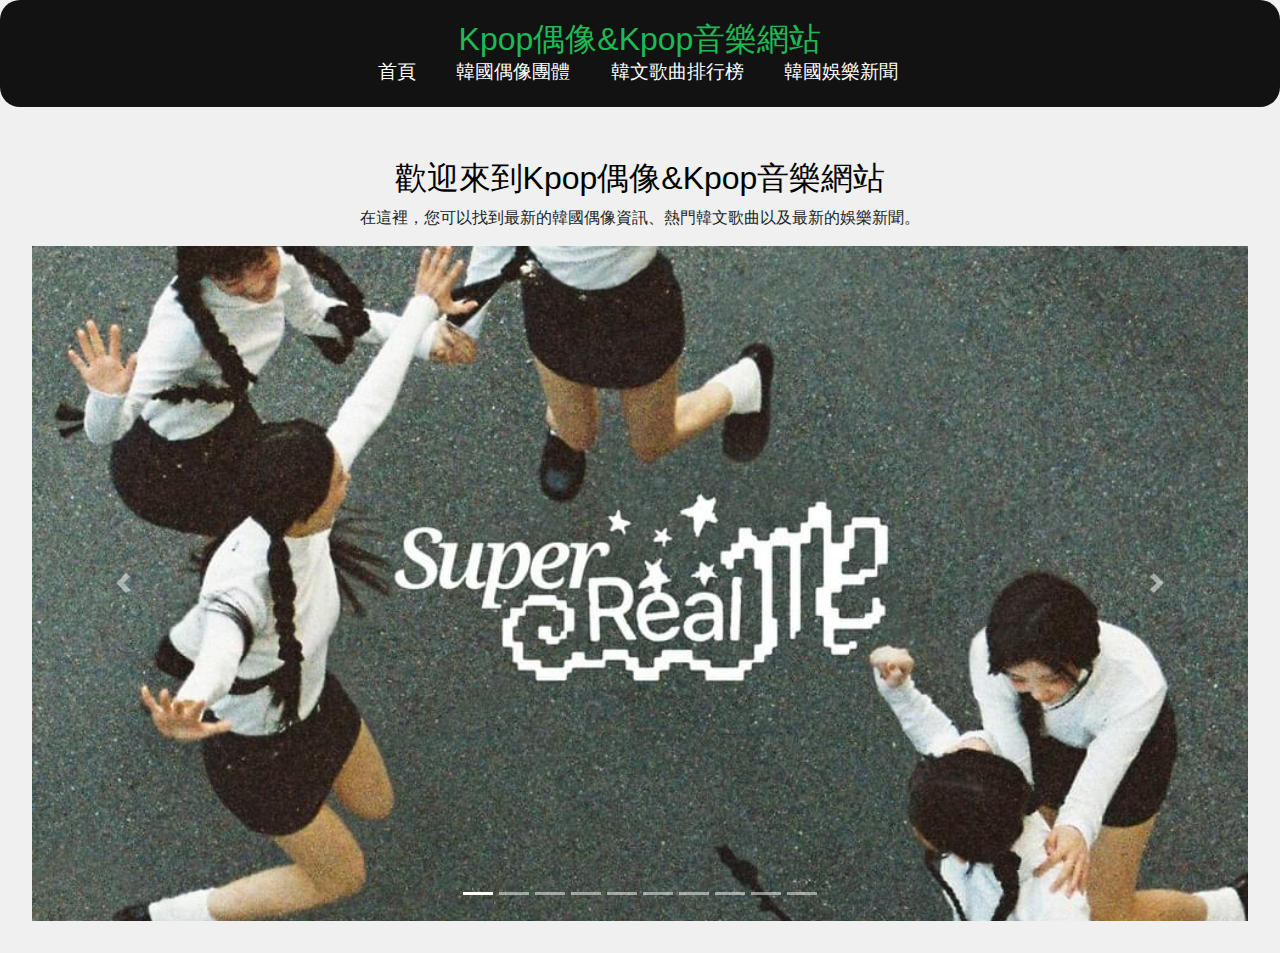
<file: 專案/index.html>
<head>
    <meta charset="UTF-8">
    <meta name="viewport" content="width=device-width, initial-scale=1.0">
    <title>韓國偶像和音樂網站</title>
    <!-- 引入 Bootstrap CSS -->
    <link rel="stylesheet" href="https://stackpath.bootstrapcdn.com/bootstrap/4.5.2/css/bootstrap.min.css">
    <link rel="stylesheet" href="styles.css"> <!-- 如果有自定義樣式表，也可以引入 -->
    <style>
        /* 自訂樣式，用於圖片 */
        .carousel-inner .carousel-item img {
            width: auto;
            height: 75vh; /* 保持 4:3 比例 */
            object-fit: cover; /* 填滿容器 */
        }
    </style>
</head>
<body>
    <header>
        <h1>Kpop偶像&Kpop音樂網站</h1>
        <nav>
            <ul>
                <li><a href="index.html">首頁</a></li>
                <li><a href="idols.html">韓國偶像團體</a></li>
                <li><a href="songs.html">韓文歌曲排行榜</a></li>
                <li><a href="news.html">韓國娛樂新聞</a></li>
            </ul>
        </nav>
    </header>
    
    <main>
        <h2>歡迎來到Kpop偶像&Kpop音樂網站</h2>
        <p class="center-text">在這裡，您可以找到最新的韓國偶像資訊、熱門韓文歌曲以及最新的娛樂新聞。</p>
        <section id="carouselSection">
            <!-- 輪播組件 -->
            <div id="carouselExampleIndicators" class="carousel slide" data-ride="carousel">
                <ol class="carousel-indicators">
    <li data-target="#carouselExampleIndicators" data-slide-to="0" class="active"></li>
    <li data-target="#carouselExampleIndicators" data-slide-to="1"></li>
    <li data-target="#carouselExampleIndicators" data-slide-to="2"></li>
    <li data-target="#carouselExampleIndicators" data-slide-to="3"></li>
    <li data-target="#carouselExampleIndicators" data-slide-to="4"></li>
    <li data-target="#carouselExampleIndicators" data-slide-to="5"></li>
    <li data-target="#carouselExampleIndicators" data-slide-to="6"></li>
    <li data-target="#carouselExampleIndicators" data-slide-to="7"></li>
    <li data-target="#carouselExampleIndicators" data-slide-to="8"></li>
    <li data-target="#carouselExampleIndicators" data-slide-to="9"></li>
</ol>

                <div class="carousel-inner">
                    <div class="carousel-item active">
                        <img src="01.jpg" class="d-block w-100" alt="Image 1">
                    </div>
                    <div class="carousel-item">
                        <img src="02.jpg" class="d-block w-100" alt="Image 2">
                    </div>
                    <div class="carousel-item">
                        <img src="03.jpg" class="d-block w-100" alt="Image 3">
                    </div>
                    <div class="carousel-item">
                        <img src="04.jpg" class="d-block w-100" alt="Image 4">
                    </div>
                    <div class="carousel-item">
                        <img src="05.jpg" class="d-block w-100" alt="Image 5">
                    </div>
                    <div class="carousel-item">
                        <img src="06.jpg" class="d-block w-100" alt="Image 6">
                    </div>
                    <div class="carousel-item">
                        <img src="07.jpg" class="d-block w-100" alt="Image 7">
                    </div>
                    <div class="carousel-item">
                        <img src="08.jpg" class="d-block w-100" alt="Image 8">
                    </div>
                    <div class="carousel-item">
                        <img src="09.jpg" class="d-block w-100" alt="Image 9">
                    </div>
                    <div class="carousel-item">
                        <img src="10.jpg" class="d-block w-100" alt="Image 10">
                    </div>
                </div>
                <a class="carousel-control-prev" href="#carouselExampleIndicators" role="button" data-slide="prev">
                    <span class="carousel-control-prev-icon" aria-hidden="true"></span>
                    <span class="sr-only">Previous</span>
                </a>
                <a class="carousel-control-next" href="#carouselExampleIndicators" role="button" data-slide="next">
                    <span class="carousel-control-next-icon" aria-hidden="true"></span>
                    <span class="sr-only">Next</span>
                </a>
            </div>
            <!-- 輪播組件結束 -->

        </section>
    </main>
    
    <!-- 引入 Bootstrap JavaScript -->
    <script src="https://code.jquery.com/jquery-3.5.1.slim.min.js"></script>
    <script src="https://cdn.jsdelivr.net/npm/@popperjs/core@2.5.4/dist/umd/popper.min.js"></script>
    <script src="https://stackpath.bootstrapcdn.com/bootstrap/4.5.2/js/bootstrap.min.js"></script>
    <script src="scripts.js"></script> <!-- 如果有自定義的 JavaScript，也可以引入 -->
</body>
</html>
</file>
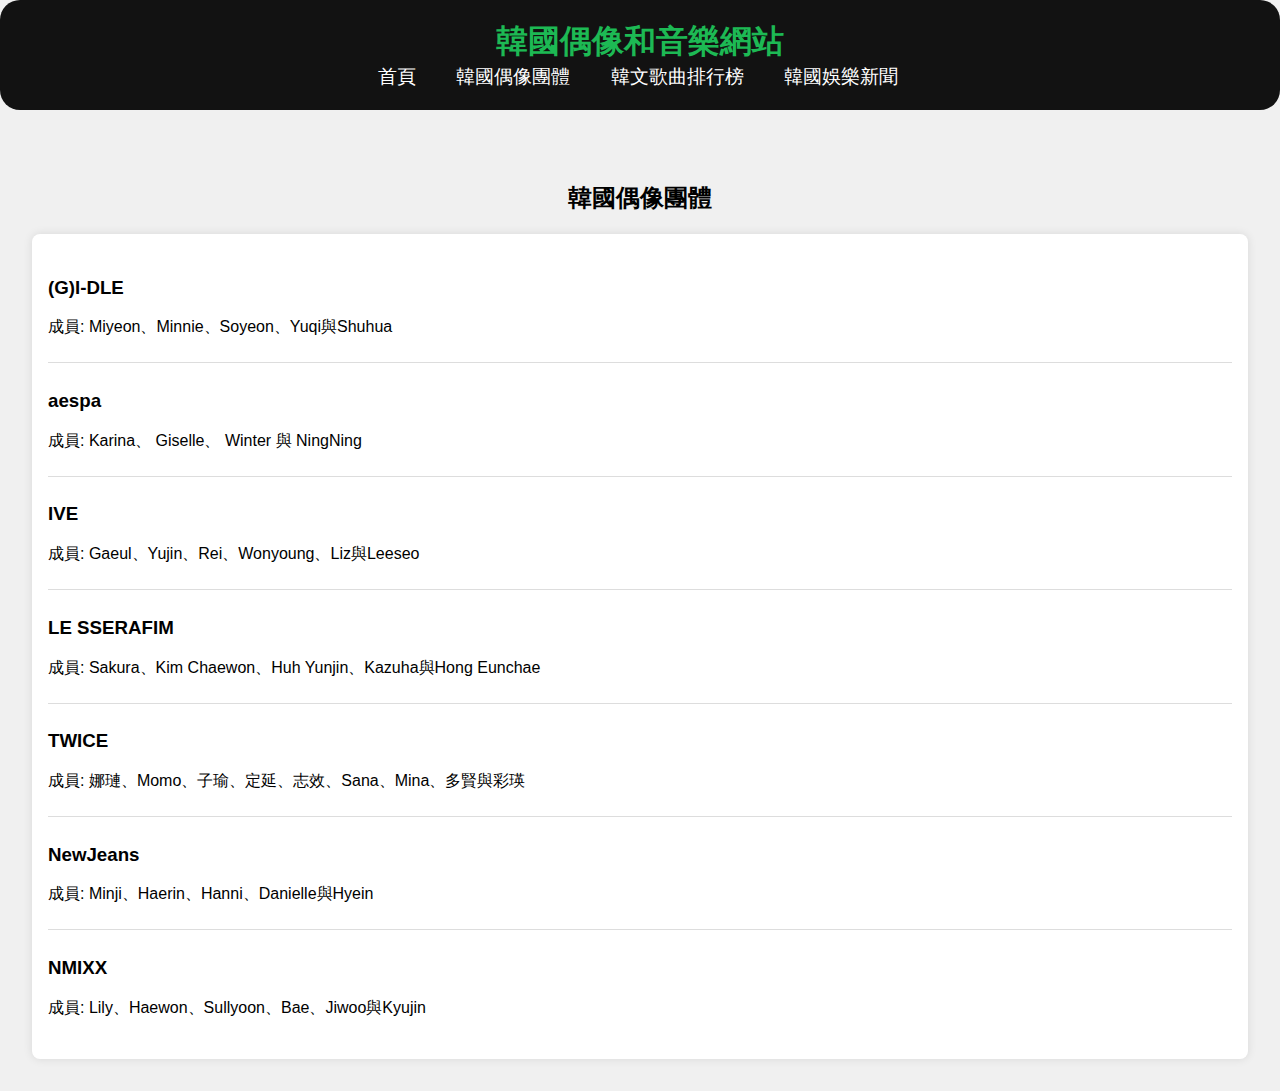
<file: 專案/idols.html>
<!DOCTYPE html>
<html lang="en">
<head>
    <meta charset="UTF-8">
    <meta name="viewport" content="width=device-width, initial-scale=1.0">
    <title>韓國偶像團體</title>
    <link rel="stylesheet" href="styles.css">
</head>
<body>
    <header>
        <h1>韓國偶像和音樂網站</h1>
        <nav>
            <ul>
                <li><a href="index.html">首頁</a></li>
                <li><a href="idols.html">韓國偶像團體</a></li>
                <li><a href="songs.html">韓文歌曲排行榜</a></li>
                <li><a href="news.html">韓國娛樂新聞</a></li>
            </ul>
        </nav>
    </header>
    
    <main>
        <section id="idols">
            <h2>韓國偶像團體</h2>
            <div id="idols-content">
                
                <!-- 其他偶像團體的信息 -->
            </div>
            
        </section>
    </main>
    
    <script src="scripts.js"></script>
</body>
</html>
</file>
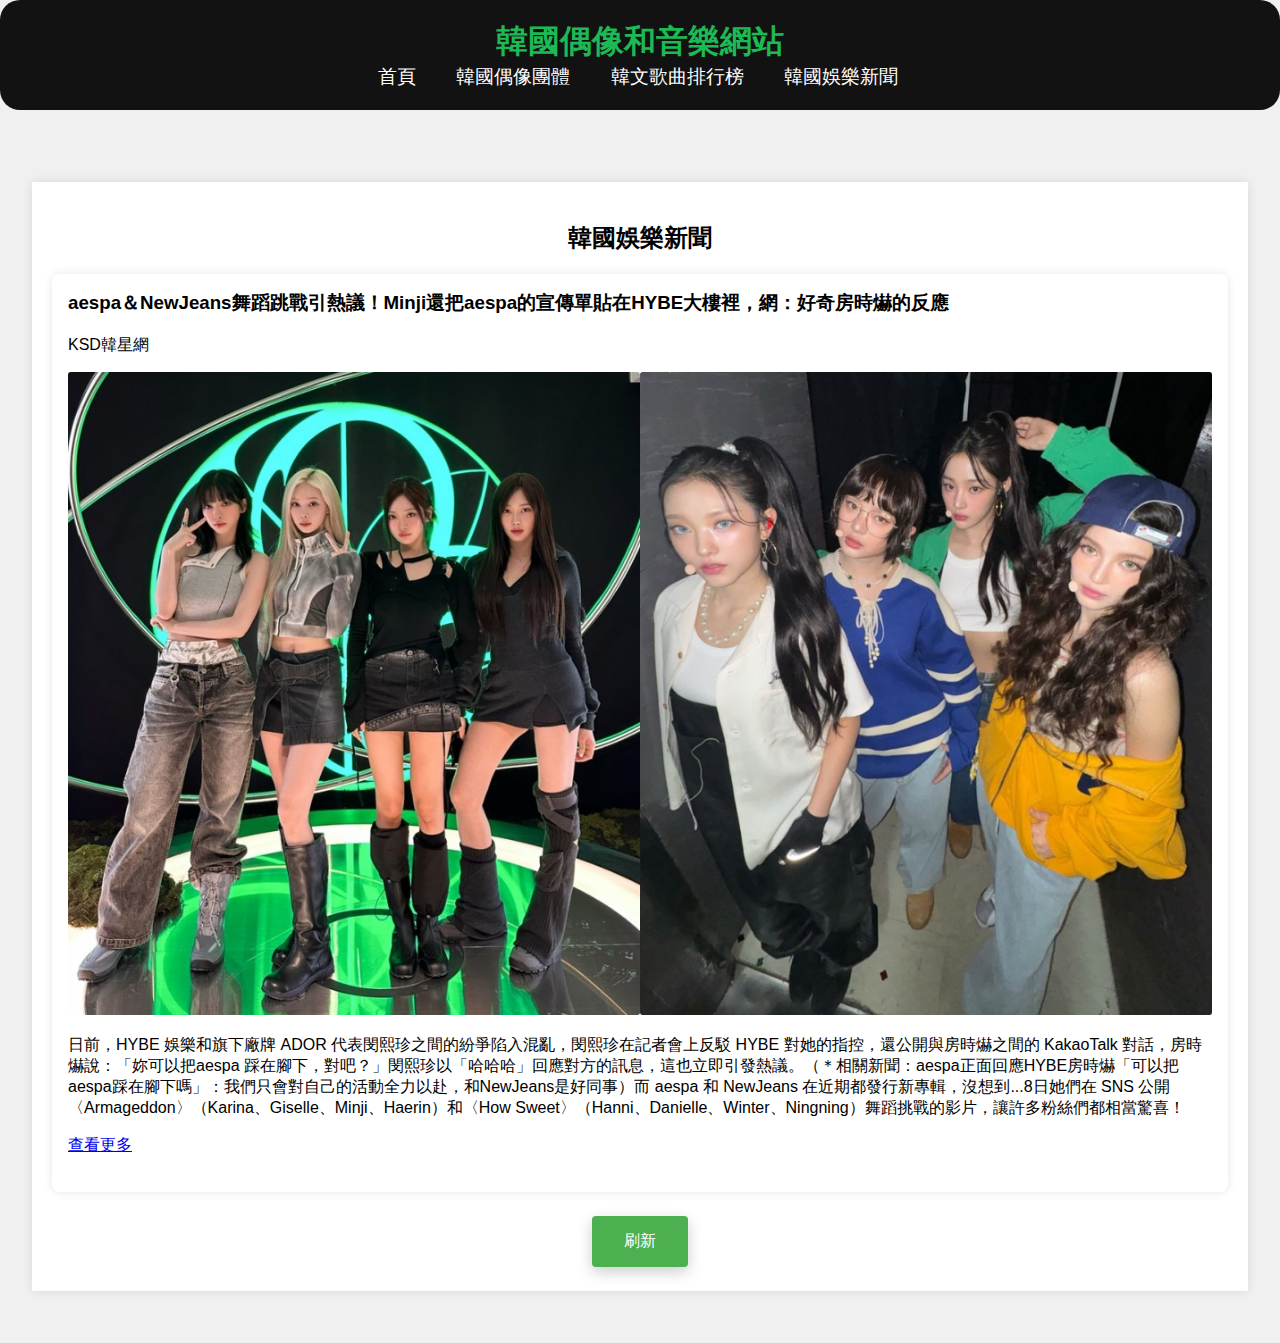
<file: 專案/news.html>
<!DOCTYPE html>
<html lang="en">
<head>
    <meta charset="UTF-8">
    <meta name="viewport" content="width=device-width, initial-scale=1.0">
    <title>韓國娛樂新聞</title>
    <link rel="stylesheet" href="styles.css">
</head>
<body>
    <header>
        <h1>韓國偶像和音樂網站</h1>
        <nav>
            <ul>
                <li><a href="index.html">首頁</a></li>
                <li><a href="idols.html">韓國偶像團體</a></li>
                <li><a href="songs.html">韓文歌曲排行榜</a></li>
                <li><a href="news.html">韓國娛樂新聞</a></li>
            </ul>
        </nav>
    </header>
    
    <main>
        <section id="news">
            <h2>韓國娛樂新聞</h2>
            <div id="news-content">
                <!-- 新聞內容將由 JavaScript 動態生成 -->
            </div>
            <div class="button-container">
                <button id="refresh-btn">刷新</button>
            </div>
        </section>
    </main>
    
    <script>
        // 新聞內容數組
        var newsContent = [
            {
                title: "每次回歸皆引發話題，現象級女團NewJeans如何從競爭激烈的韓國演藝圈殺出重圍？",
                subtitle: "王牌製作人打造，引領新潮流    (內容取自於yahoo新聞)",
                image: "new.jpg",
                content: "橫掃獎項的怪物女團NewJeans其實2022年才出道，為HYBE（BTS公司）旗下廠牌ADOR推出的第一組團體，團名的寓意為一條永不過時的牛仔褲，她們的音樂伴隨在日常生活中，讓人充滿新意不會厭倦；亦有「New Genes」之意，從團體定位、歌曲概念、服裝造型全面創新，預告著新時代的來臨。出道作品即大獲成功，與幕後推手閔熙珍密不可分，身為前SM創意總監，被譽為「王牌製作人」的她，過往參與的熱門作品包括少女時代《Gee》、EXO《Growl》、SHINee《View》、 f(x)《4 Walls》等，獨特的理念令她成為KPOP界的傳奇人物，更是品質保證。因此，當閔熙珍離開SM娛樂，加入HYBE、成立子公司ADOR並宣佈親自打造新女團時，各界引頸期盼，而NewJeans也不負眾望，其復古卻帶著青春的Y2K風格、親民的鄰家女孩形象，深受許多粉絲喜愛。",
                href: "https://tw.news.yahoo.com/%E6%AF%8F%E6%AC%A1%E5%9B%9E%E6%AD%B8%E7%9A%86%E5%BC%95%E7%99%BC%E8%A9%B1%E9%A1%8C-%E7%8F%BE%E8%B1%A1%E7%B4%9A%E5%A5%B3%E5%9C%98newjeans%E5%A6%82%E4%BD%95%E5%BE%9E%E7%AB%B6%E7%88%AD%E6%BF%80%E7%83%88%E7%9A%84%E9%9F%93%E5%9C%8B%E6%BC%94%E8%97%9D%E5%9C%88%E6%AE%BA%E5%87%BA%E9%87%8D%E5%9C%8D-103042022.html"
            },
            {
                title: "網紅情侶因「TXT然竣」分手！男方堅持1原因 道歉也無法挽回",
                subtitle: "TVBS新聞",
                image: "new2.jpg",
                content: "近日韓國娛樂圈因為一對網紅分手掀起軒然大波，知名韓國時尚品牌THUG CLUB的代表Cho Young Min，突然在IG上宣布與論及婚嫁的女友分手，並氣憤的曝光分手的真相，表示分手原因與TXT的成員然竣有關，消息一出立刻引起網友熱議。Cho Young Min近日在Instagram上分享了與前女友的對話截圖，曝光了兩人分手的真相，原來慧智誤將一段「TXT成員然竣」的影片傳給了Cho Young Min，並在影片中寫道「我愛你，然竣」，然而這一行為讓Cho Young Min感到無法接受，立刻回應道：「你都在跟朋友們說妳愛然竣嗎，老婆不要這樣了，這樣真的不對」，並氣憤的在限時動態中寫道：「我不需要會跟其他男人說我愛你的女人，我要求的是真摯而專一的戀愛」。在隨後更新的IG限時動態中，Cho Young Min進一步解釋了分手的原因，表示前女友的行為讓他感到不安和不滿，認為這根本是精神出軌，他強調：「為什麼要在IG發我的照片，背後卻跟朋友們說愛的是其他男人？我不認為她是能夠繼續走下去的人，所以我決定分手。」他更透露當晚因為心情鬱悶去了夜店。而同一時間女方，也在限時動態中對此事進行回應，確認兩人因為然竣而分手，她表示：「前任認為偶像也是異性，因而不高興，雖然我不能理解但我尊重他，因為他是我愛的人，我也真誠地向他道歉。」然而此時雙方已經到了論及婚嫁的階段，慧智透露這樣的分手理由還是讓她感到相當荒唐。",
                href: "https://tw.news.yahoo.com/%E7%B6%B2%E7%B4%85%E6%83%85%E4%BE%B6%E5%9B%A0-txt%E7%84%B6%E7%AB%A3-%E5%88%86%E6%89%8B-%E7%94%B7%E6%96%B9%E5%A0%85%E6%8C%811%E5%8E%9F%E5%9B%A0-%E9%81%93%E6%AD%89%E4%B9%9F%E7%84%A1%E6%B3%95%E6%8C%BD%E5%9B%9E-135318132.html"
             },
             {
                title: "韓版《那些年，我們一起追的女孩》B1A4振永搭檔TWICE多賢首次同框！人物定裝照喚回眾人的青春～",
                subtitle: "KSD韓星網",
                image: "new3.jpg",
                content: "【多圖】韓國翻拍版台灣電影《那些年，我們一起追的女孩》公開了主人公的形象照，大家喜歡振永&多賢這個組合嗎？由B1A4鄭振永與TWICE金多賢合作的全新電影《那些年，我們一起追的女孩》公開了兩位主角的同框合照，也宣佈了將在本月正式開拍，令粉絲們期待不已。《那些年，我們一起追的女孩》講述18歲且不夠成熟的稚嫩少年－振宇（振永　飾），歷經無數日子才向善雅（多賢　飾）告白的初戀故事。",
                href: "https://www.koreastardaily.com/tc/news/153635.html"
             },
             {
                title: "aespa＆NewJeans舞蹈跳戰引熱議！Minji還把aespa的宣傳單貼在HYBE大樓裡，網：好奇房時爀的反應",
                subtitle: "KSD韓星網",
                image: "new5.jpg",
                content: "日前，HYBE 娛樂和旗下廠牌 ADOR 代表閔熙珍之間的紛爭陷入混亂，閔熙珍在記者會上反駁 HYBE 對她的指控，還公開與房時爀之間的 KakaoTalk 對話，房時爀說：「妳可以把aespa 踩在腳下，對吧？」閔熙珍以「哈哈哈」回應對方的訊息，這也立即引發熱議。（＊相關新聞：aespa正面回應HYBE房時爀「可以把aespa踩在腳下嗎」：我們只會對自己的活動全力以赴，和NewJeans是好同事）而 aespa 和 NewJeans 在近期都發行新專輯，沒想到...8日她們在 SNS 公開〈Armageddon〉（Karina、Giselle、Minji、Haerin）和〈How Sweet〉（Hanni、Danielle、Winter、Ningning）舞蹈挑戰的影片，讓許多粉絲們都相當驚喜！",
                href: "https://www.koreastardaily.com/tc/news/153629.html"
             },
             {
                title: "所願《玩什麼好呢》跳GFRIEND名曲要落淚！劉在錫一句「好想念」是多少人心聲",
                subtitle: "KSD韓星網",
                image: "new4.jpg",
                content: "玩什麼好呢》（玩甚麼好呢）最新一集EP.237再辦跳蚤市場，成員們紛紛打電話邀來藝人朋友，包括「垃圾大叔」金錫勛、電波商社、曹世鎬、SG Wannabe金容俊、After School出身周妍，最驚喜莫過於壓軸的GFRIEND隊長所願！所願和美珠過去因活動期重疊成為好友（雖然美珠自爆因為自己戀愛，兩人已一年沒見XD），美珠一通電話就召喚出所願，劉在錫、HAHA見到她都感到相當驚喜。「我真的很喜歡GFRIEND的歌。」劉在錫提出請求希望所願能跳GFRIEND名曲，所願雖表示3、4年沒跳了，身體還是存著記憶，一連跳了〈今天開始我們〉（2015）、〈時間流逝〉（2016）與〈玻璃珠〉（2015）。",
                href: "https://www.koreastardaily.com/tc/news/153633.html",
                youtubeLink: "https://youtu.be/6S1deEQzBgA?si=rG006pMAaBwMkc2o"
            },
            {
                title: "【韓網熱門】邊佑錫最新公開理想型：「不講髒話的女生」",
                subtitle: "KSD韓星網",
                image: "new6.jpg",
                content: "邊佑錫近日接受採訪表示很喜歡愛情喜劇，尤其喜歡《背著善宰跑》裡為對方傾註一切的愛情、就像《手札情緣》 裡的「諾亞」，實際上他自己也是用情很深的類型。 關於理想型，邊佑錫表示外形方面一直在變，最重要的是個性合拍、聊得來：「我有點像傻瓜，喜歡賢明的女生。」記者聽後笑出來，邊佑錫：「回答得太形式化了... 但真的是這樣，對話最重要。」 記者請他再說一點，邊佑錫思考了10秒：「我喜歡不說髒話的女人。 雖然內容有點搞笑，但我喜歡講話文雅的人。」",
                href: "https://www.koreastardaily.com/tc/news/153546.html"
             },
             {
                title: "EXO-CBX下午緊急召開記者會：揭發SM不當行為，要求三成員上繳個人活動收入10%",
                subtitle: "KSD韓星網",
                image: "new7.jpg",
                content: "男團EXO小分隊CBX（CHEN、伯賢、Xiumin）在與SM娛樂公司（以下簡稱SM）的獨家合約到期後，一同簽約由伯賢創建的獨立廠牌INB100並展開個人活動，今日（10日）CBX方面突然宣佈將舉行緊急記者會，聲稱受到了SM的不當要求。據INB100公司透露，SM要求CBX「支付個人活動收入的10%」。 INB100表示，去年6月CBX與SM通過共同聲明解除了獨家合約並進行了法律訴訟，申請了公平交易委員會的調解。 當時雙方通過協商解決了這一事件，因為雙方都認為EXO正常活動比任何事情都重要。 根據當時的協定，藝人的個人活動和CBX的活動均由INB100負責。 然而，SM無視了協定的前提條件，要求他們支付個人活動收入的一部份。NB100稱：「我們已經提供了關於不公平行為的證據，但SM已經超過兩個月沒有回覆。 通過這次記者會，我們將揭露SM的不當行為」。此外，記者會將由INB100的母公司One Hundred的會長車家元、INB100的代表金東俊和律師李在學參加，將於本日下午4時（韓國當地時間）舉行。",
                href: "https://www.koreastardaily.com/tc/news/153634.html"
             },
             {
                title: "FTIsland前成員宋承炫完婚，自彈自唱祝歌♥ 鄭容和與郭東延出席，興奮模樣全都錄XD",
                subtitle: "KSD韓星網",
                image: "new8.jpg",
                content: "除了演員金寶羅與導演趙巴倫舉行婚禮之外，FTIsland前成員宋承炫也與女友完成婚禮，CNBLUE鄭容和與演員郭東延到場祝賀。宋承炫2009年加入FTIsland以吉他手身分出道，樂團活動同時也演過音樂劇、話劇挑戰演技，2019年與公司FNC娛樂合約結束並退出FTIsland，入伍、退伍後2022年以BL劇《哦！我的助手大人》回歸且專注演戲，不過今年2月宣布退出演藝圈，不久更傳出6月結婚。宋承炫就在昨日完婚，婚禮上最特別的就是他一手包辦祝歌，自彈自唱MAKTUB經典歌曲〈Marry Me〉獻給新娘，這首歌他曾在與崔敏煥的台灣見面會上表演過。還有，他與新娘一同進場時，音樂竟是饒舌歌手JAY-Z的〈Empire State Of Mind〉（ft. Alicia Keys〉），他一度伸手嗨起來，見花瓣灑落還興奮轉圈，幸福模樣藏不住。",
                href: "https://www.koreastardaily.com/tc/news/153630.html"
             },

        ];

       // 函數：選擇一個隨機的新聞內容並插入到頁面中
       function displayRandomNews() {
            var randomIndex = Math.floor(Math.random() * newsContent.length);
            var randomNews = newsContent[randomIndex];

            var newsContentElement = document.getElementById("news-content");
            newsContentElement.innerHTML = ''; // 清空現有內容
            var newsArticleElement = document.createElement("div");
            newsArticleElement.className = "news-article";
            newsArticleElement.innerHTML = `
                <h3>${randomNews.title}</h3>
                <p>${randomNews.subtitle}</p>
                <img src="${randomNews.image}" alt="News Image">
                <p>${randomNews.content}</p>
                <p><a href="${randomNews.href}" target="_blank">查看更多</a></p>
                ${randomNews.youtubeLink ? `<p><a href="${randomNews.youtubeLink}" target="_blank">觀看 YouTube 影片</a></p>` : ''}
            `;
            newsContentElement.appendChild(newsArticleElement);
        }

        // 事件監聽器：當刷新按鈕被點擊時調用 displayRandomNews 函數
        document.getElementById("refresh-btn").addEventListener("click", displayRandomNews);

        // 頁面加載時調用 displayRandomNews 函數
        window.onload = displayRandomNews;
    </script>
</body>
</html>
</file>
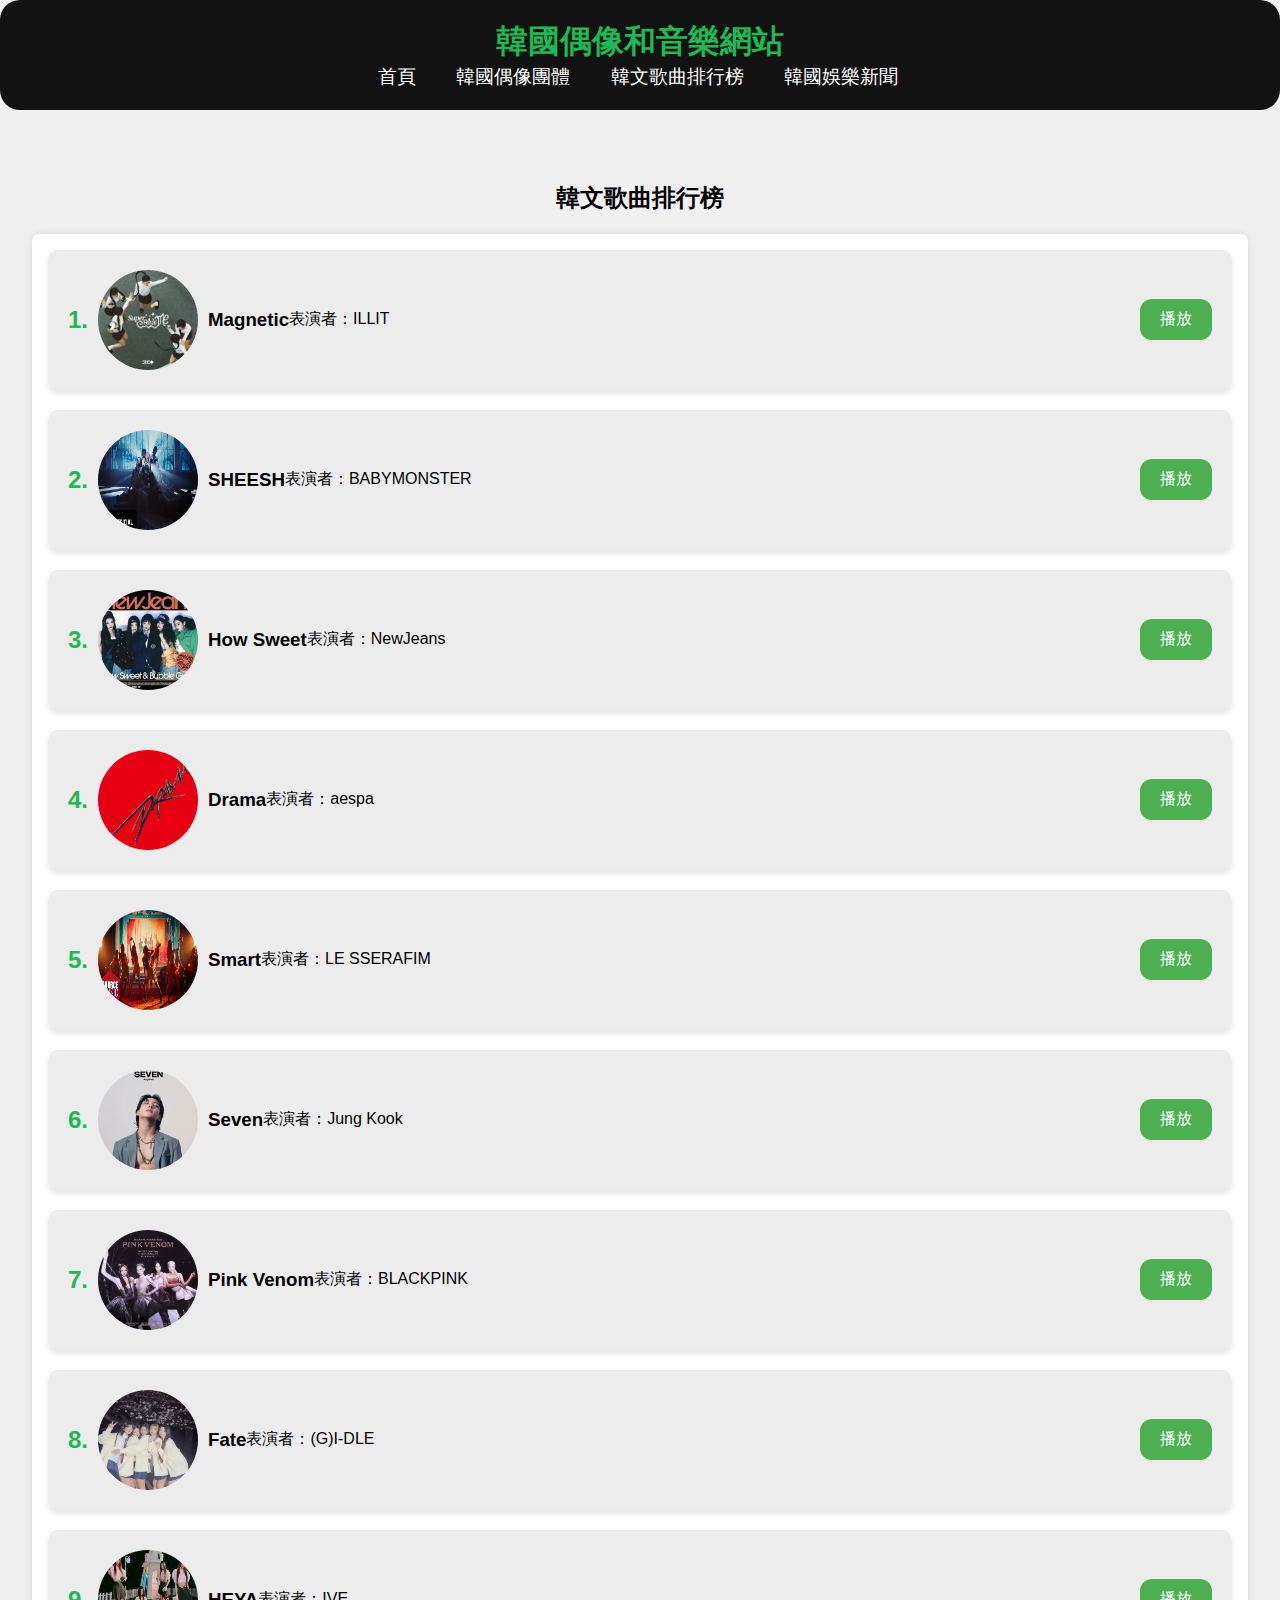
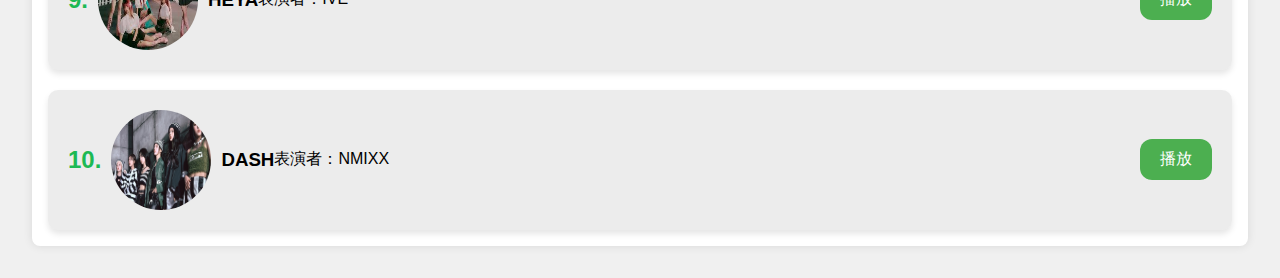
<file: 專案/songs.html>
<!DOCTYPE html>
<html lang="en">
<head>
    <meta charset="UTF-8">
    <meta name="viewport" content="width=device-width, initial-scale=1.0">
    <title>韓文歌曲排行榜</title>
    <link rel="stylesheet" href="styles.css">
</head>
<body>
    <header>
        <h1>韓國偶像和音樂網站</h1>
        <nav>
            <ul>
                <li><a href="index.html">首頁</a></li>
                <li><a href="idols.html">韓國偶像團體</a></li>
                <li><a href="songs.html">韓文歌曲排行榜</a></li>
                <li><a href="news.html">韓國娛樂新聞</a></li>
            </ul>
        </nav>
    </header>
    
    <main>
        <section id="songs">
            <h2>韓文歌曲排行榜</h2>
            <div id="songs-content">
                <div class="song">
                    <span class="rank">1.</span>
                    <img src="01.jpg" alt="Magnetic">
                    <div class="song-info"></div>
                    <h3>Magnetic</h3>
                    <p>表演者：ILLIT</p>
                    <button class="play-btn" onclick="playMusic('Vk5-c_v4gMU')">播放</button>
                </div>
                
                <div class="song">
                    <span class="rank">2.</span>
                    <img src="02.jpg" alt="SHEESH">
                    <div class="song-info"></div>
                    <h3>SHEESH</h3>
                    <p>表演者：BABYMONSTER</p>
                    <button class="play-btn" onclick="playMusic('2wA_b6YHjqQ')">播放</button>
                </div>
                <div class="song">
                    <span class="rank">3.</span>
                    <img src="03.jpg" alt="How Sweet">
                    <div class="song-info"></div>
                    <h3>How Sweet</h3>
                    <p>表演者：NewJeans</p>
                    <button class="play-btn" onclick="playMusic('Q3K0TOvTOno')">播放</button>
                </div>
                <div class="song">
                    <span class="rank">4.</span>
                    <img src="04.jpg" alt="Drama">
                    <div class="song-info"></div>
                    <h3>Drama</h3>
                    <p>表演者：aespa</p>
                    <button class="play-btn" onclick="playMusic('D8VEhcPeSlc')">播放</button>
                </div>
                <div class="song">
                    <span class="rank">5.</span>
                    <img src="05.jpg" alt="Smart">
                    <div class="song-info"></div>
                    <h3>Smart</h3>
                    <p>表演者：LE SSERAFIM</p>
                    <button class="play-btn" onclick="playMusic('KNexS61fjus')">播放</button>
                </div>
                <div class="song">
                    <span class="rank">6.</span>
                    <img src="06.jpg" alt="Seven">
                    <div class="song-info"></div>
                    <h3>Seven</h3>
                    <p>表演者：Jung Kook</p>
                    <button class="play-btn" onclick="playMusic('1QYBiNRu1ok')">播放</button>
                </div>
                <div class="song">
                    <span class="rank">7.</span>
                    <img src="07.jpg" alt="Pink Venom">
                    <div class="song-info"></div>
                    <h3>Pink Venom</h3>
                    <p>表演者：BLACKPINK</p>
                    <button class="play-btn" onclick="playMusic('gQlMMD8auMs')">播放</button>
                </div>
                <div class="song">
                    <span class="rank">8.</span>
                    <img src="08.jpg" alt="Fate">
                    <div class="song-info"></div>
                    <h3>Fate</h3>
                    <p>表演者：(G)I-DLE</p>
                    <button class="play-btn" onclick="playMusic('jT94GNyGFdc')">播放</button>
                </div>
                <div class="song">
                    <span class="rank">9.</span>
                    <img src="09.jpg" alt="HEYA">
                    <div class="song-info"></div>
                    <h3>HEYA</h3>
                    <p>表演者：IVE</p>
                    <button class="play-btn" onclick="playMusic('07EzMbVH3QE')">播放</button>
                </div>
                <div class="song">
                    <span class="rank">10.</span>
                    <img src="10.jpg" alt="DASH">
                    <div class="song-info"></div>
                    <h3>DASH</h3>
                    <p>表演者：NMIXX</p>
                    <button class="play-btn" onclick="playMusic('7UecFm_bSTU')">播放</button>
                </div>
            </div>            
        </section>
    </main>
    
    <script src="scripts.js"></script>
    <script>
        function playMusic(videoId) {
            window.open("https://www.youtube.com/watch?v=" + videoId, "_blank");
        }
    </script>
</body>
</html>
</file>
<file: 專案/styles.css>
body {
    font-family: Arial, sans-serif;
    margin: 0;
    padding: 0;
    background-color: #f0f0f0;
}

header {
    background-color: #333;
    color: #fff;
    padding: 1rem;
    text-align: center;
}

header h1 {
    margin: 0;
}

nav ul {
    list-style-type: none;
    padding: 0;
}

nav ul li {
    display: inline;
    margin: 0 1rem;
}

nav ul li a {
    color: #fff;
    text-decoration: none;
}

main {
    padding: 2rem;
}

h2 {
    color: #333;
}

#idols-content, #songs-content, #news-content {
    background-color: #fff;
    padding: 1rem;
    border-radius: 8px;
    box-shadow: 0 0 10px rgba(0,0,0,0.1);
    margin-top: 1rem;
}
#idol-image {
    width: 300px; /* 調整圖片寬度 */
    height: auto; /* 讓高度按比例自動調整 */
}


.item {
    border-bottom: 1px solid #ddd;
    padding: 0.5rem 0;
}

.item:last-child {
    border-bottom: none;
}


.play-btn:hover {
    background-color: #45a049;
}

/* 歌曲容器 */
#songs-content {
    display: grid;
    grid-template-columns: repeat(1, 1fr); /* 僅一列排列 */
    gap: 20px;
}

/* 單個歌曲 */
.song {
    background-color: rgba(192, 192, 192, 0.3); /* 淺灰色且稍微透明 */
    padding: 20px;
    border-radius: 10px;
    box-shadow: 0 4px 6px rgba(0, 0, 0, 0.1);
    transition: transform 0.3s ease;
    display: flex;
    align-items: center;
}

.song:hover {
    transform: translateY(-5px);
}

/* 排名 */
.rank {
    font-weight: bold;
    color: #1db954; /* Spotify 綠色 */
    font-size: 1.5em;
    margin-right: 10px;
}

/* 歌曲圖片 */
.song img {
    width: 100px;
    height: 100px;
    border-radius: 50%;
    margin-right: 20px;
}

/* 歌曲資訊 */
.song-info h3 {
    margin: 0;
}

/* 標題 */
h2 {
    color: black;
    text-align: center;
}

/* 頭部 */
header {
    background-color: #121212;
    padding: 20px;
    border-radius: 20px;
    margin-bottom: 20px;
}

header h1 {
    color: #1db954;
    text-align: center;
    font-size: 2em;
}

nav ul {
    list-style-type: none;
    padding: 0;
    margin: 0;
    text-align: center;
}

nav ul li {
    display: inline;
    margin-right: 20px;
}

nav ul li a {
    color: #fff;
    text-decoration: none;
    font-size: 1.2em;
}

nav ul li a:hover {
    color: #1db954;
}
.song img {
    margin-right: 10px;
}

.song-details {
    display: flex;
    align-items: center;
    justify-content: space-between; /* 讓歌曲信息和按钮之间有空间 */
    width: 100%;
}

.play-btn {
    background-color: #4CAF50; /* 绿色 */
    border: none;
    color: white;
    padding: 10px 20px;
    text-align: center;
    text-decoration: none;
    font-size: 16px;
    cursor: pointer;
    border-radius: 12px;
    margin-left: auto; /* 將按鈕推到最右邊 */
}



#news {
    background: #fff;
    padding: 20px;
    margin: 20px 0;
    box-shadow: 0 0 10px rgba(0, 0, 0, 0.1);
}

.news-article {
    margin-bottom: 20px;
}

.news-article h3 {
    margin-top: 0;
}

.news-article img {
    max-width: 100%;
    height: auto;
}

.button-container {
    text-align: center;
    margin-top: 20px;
}

#refresh-btn {
    background-color: #4CAF50;
    color: white;
    padding: 15px 32px;
    text-align: center;
    text-decoration: none;
    display: inline-block;
    font-size: 16px;
    margin: 4px 2px;
    cursor: pointer;
    border: none;
    border-radius: 4px;
    box-shadow: 0 5px 15px rgba(0, 0, 0, 0.2); /* 添加阴影效果 */
    transition: transform 0.3s, box-shadow 0.3s; /* 添加过渡效果 */
}

#refresh-btn:hover {
    background-color: #45a049;
    box-shadow: 0 8px 20px rgba(0, 0, 0, 0.3); /* 悬停时增加阴影效果 */
    transform: translateY(-2px); /* 悬停时稍微向上移动 */
}
.center-text {
    text-align: center;
}
</file>
